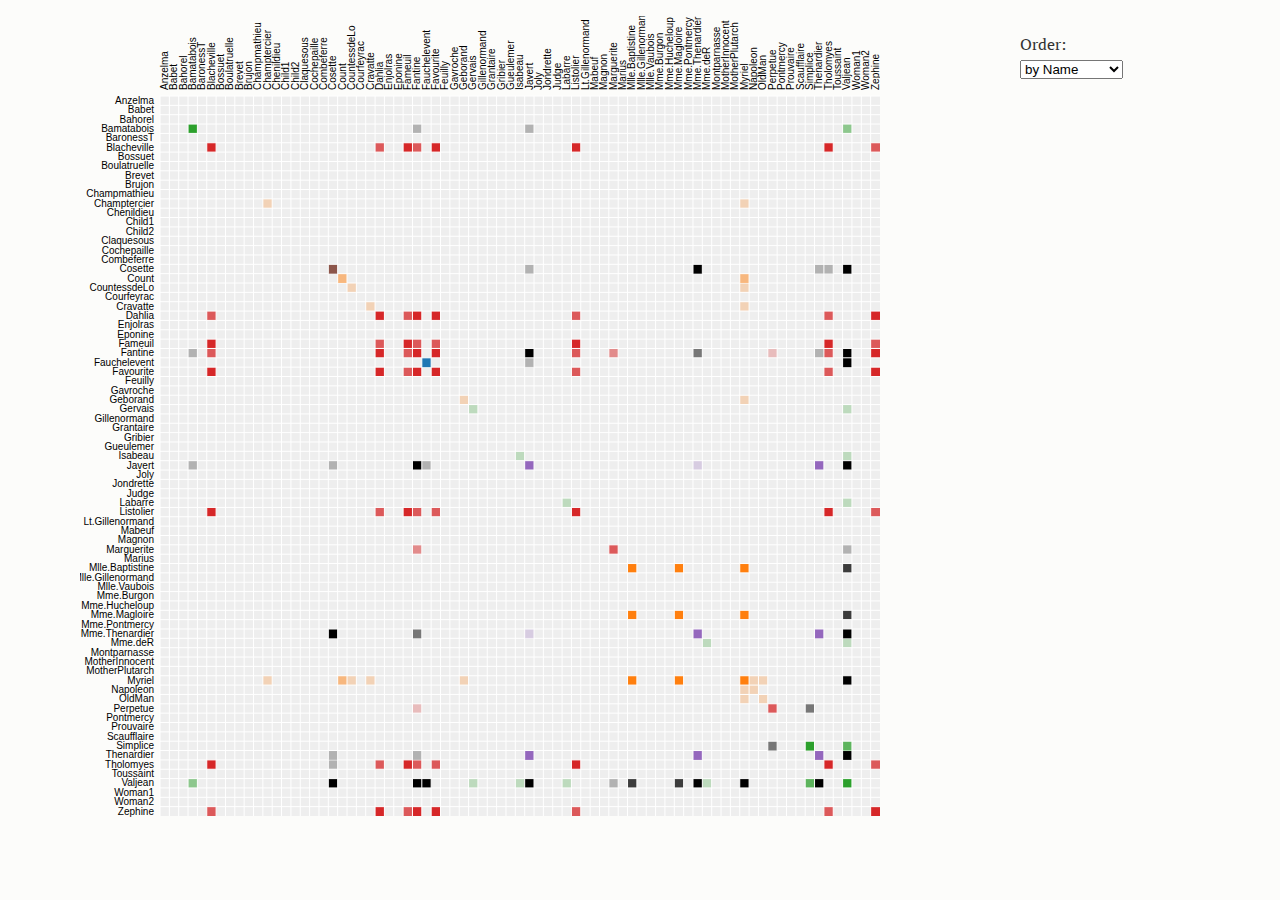
<file: _Archieve/sample/index.html>
<!DOCTYPE html>
<html class="ocks-org do-not-copy">
<meta charset="utf-8">
<title>Relationship Between Category and Policy in the Wikipedia Article for Deletion</title>
<link rel="stylesheet" type="text/css" href="style.css">
<script src="d3.v3.min.js" charset="utf-8"></script>
<p></p>
<script>
var margin = {top: 80, right: 0, bottom: 10, left: 80},
    width = 720,
    height = 720;

var x = d3.scale.ordinal().rangeBands([0, width]),
    z = d3.scale.linear().domain([0, 4]).clamp(true),
    c = d3.scale.category10().domain(d3.range(10));

var svg = d3.select("body").append("svg")
    .attr("width", width + margin.left + margin.right)
    .attr("height", height + margin.top + margin.bottom)
    .style("margin-left", -margin.left + "px")
  .append("g")
    .attr("transform", "translate(" + margin.left + "," + margin.top + ")");

d3.json("miserables.json", function(miserables) {
  var matrix = [],
      nodes = miserables.nodes,
      n = nodes.length;

  // Compute index per node.
  nodes.forEach(function(node, i) {
    node.index = i;
    node.count = 0;
    matrix[i] = d3.range(n).map(function(j) { return {x: j, y: i, z: 0}; });
  });

  // Convert links to matrix; count character occurrences.
  miserables.links.forEach(function(link) {
    matrix[link.source][link.target].z += link.value;
    matrix[link.target][link.source].z += link.value;
    matrix[link.source][link.source].z += link.value;
    matrix[link.target][link.target].z += link.value;
    nodes[link.source].count += link.value;
    nodes[link.target].count += link.value;
  });

  // Precompute the orders.
  var orders = {
    name: d3.range(n).sort(function(a, b) { return d3.ascending(nodes[a].name, nodes[b].name); }),
    count: d3.range(n).sort(function(a, b) { return nodes[b].count - nodes[a].count; }),
    group: d3.range(n).sort(function(a, b) { return nodes[b].group - nodes[a].group; })
  };

  // The default sort order.
  x.domain(orders.name);

  svg.append("rect")
      .attr("class", "background")
      .attr("width", width)
      .attr("height", height);

  var row = svg.selectAll(".row")
      .data(matrix)
    .enter().append("g")
      .attr("class", "row")
      .attr("transform", function(d, i) { return "translate(0," + x(i) + ")"; })
      .each(row);

  row.append("line")
      .attr("x2", width);

  row.append("text")
      .attr("x", -6)
      .attr("y", x.rangeBand() / 2)
      .attr("dy", ".32em")
      .attr("text-anchor", "end")
      .text(function(d, i) { return nodes[i].name; });

  var column = svg.selectAll(".column")
      .data(matrix)
    .enter().append("g")
      .attr("class", "column")
      .attr("transform", function(d, i) { return "translate(" + x(i) + ")rotate(-90)"; });

  column.append("line")
      .attr("x1", -width);

  column.append("text")
      .attr("x", 6)
      .attr("y", x.rangeBand() / 2)
      .attr("dy", ".32em")
      .attr("text-anchor", "start")
      .text(function(d, i) { return nodes[i].name; });

  function row(row) {
    var cell = d3.select(this).selectAll(".cell")
        .data(row.filter(function(d) { return d.z; }))
      .enter().append("rect")
        .attr("class", "cell")
        .attr("x", function(d) { return x(d.x); })
        .attr("width", x.rangeBand())
        .attr("height", x.rangeBand())
        .style("fill-opacity", function(d) { return z(d.z); })
        .style("fill", function(d) { return nodes[d.x].group == nodes[d.y].group ? c(nodes[d.x].group) : null; })
        .on("mouseover", mouseover)
        .on("mouseout", mouseout);
  }

  function mouseover(p) {
    d3.selectAll(".row text").classed("active", function(d, i) { return i == p.y; });
    d3.selectAll(".column text").classed("active", function(d, i) { return i == p.x; });
  }

  function mouseout() {
    d3.selectAll("text").classed("active", false);
  }

  d3.select("#order").on("change", function() {
    clearTimeout(timeout);
    order(this.value);
  });

  function order(value) {
    x.domain(orders[value]);

    var t = svg.transition().duration(2500);

    t.selectAll(".row")
        .delay(function(d, i) { return x(i) * 4; })
        .attr("transform", function(d, i) { return "translate(0," + x(i) + ")"; })
      .selectAll(".cell")
        .delay(function(d) { return x(d.x) * 4; })
        .attr("x", function(d) { return x(d.x); });

    t.selectAll(".column")
        .delay(function(d, i) { return x(i) * 4; })
        .attr("transform", function(d, i) { return "translate(" + x(i) + ")rotate(-90)"; });
  }

  var timeout = setTimeout(function() {
    order("group");
    d3.select("#order").property("selectedIndex", 2).node().focus();
  }, 5000);
});

</script>

<p style="float: right; width:100px;">Order: <select id="order">
  <option value="name">by Name</option>
  <option value="count">by Frequency</option>
  <option value="group">by Cluster</option>
</select>
</p>
</file>
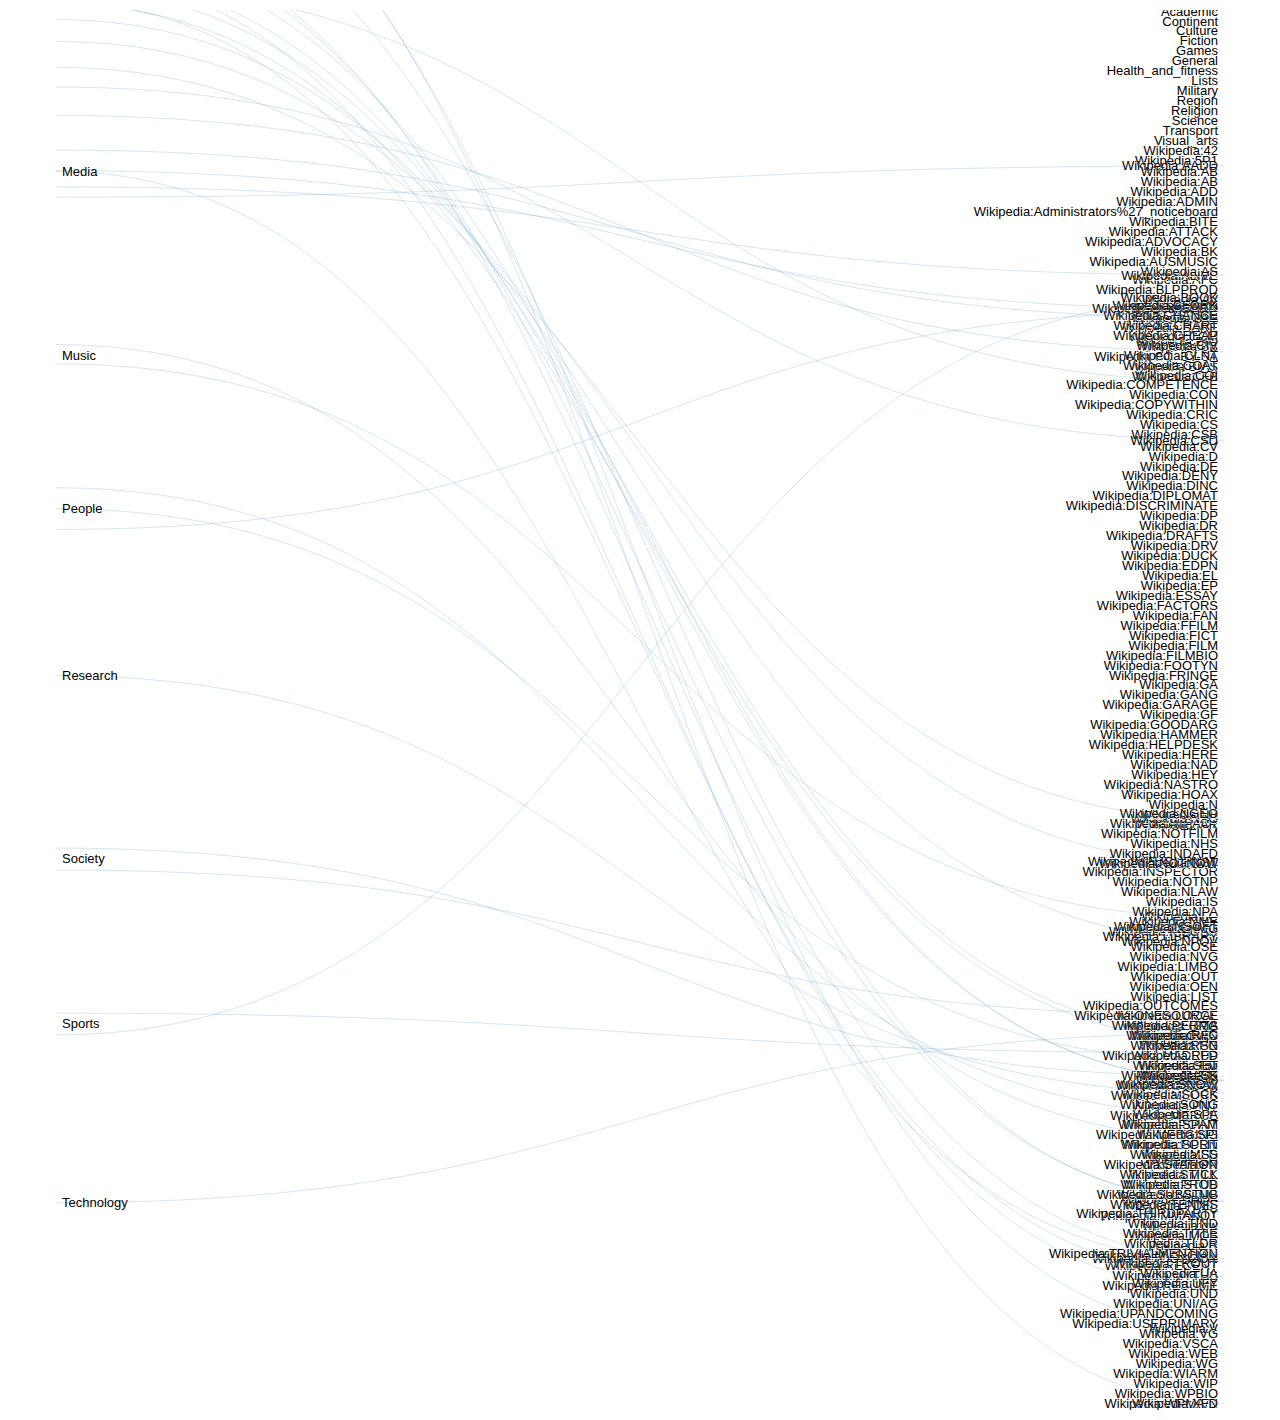
<file: _Archieve/sample2/index.html>
<!DOCTYPE html>
<html>
  <head>
    <meta charset="utf-8">
    <title>d3.chart.sankey (product demo)</title>
    <script src="d3.v3.min.js"></script>
    <script src="sankey.js"></script>
    <script src="d3.chart.min.js"></script>
    <script src="d3.chart.sankey.min.js"></script>
    <style>
      body {
        padding: 10px;
        min-width: 600px;
        max-width: 1200px;
        margin: auto;
      }
      #chart {
        height: 1400px;
        font: 13px sans-serif;
      }
      .node rect {
        fill-opacity: .9;
        shape-rendering: crispEdges;
        stroke-width: 0;
      }
      .node text {
        text-shadow: 0 1px 0 #fff;
      }
      .link {
        fill: none;
        stroke: #000;
        stroke-opacity: .2;
      }
    </style>
  </head>
  <body>
    <div id="chart"></div>

    <script>
     var x ;
     var color_random = d3.scale.category20c();
      var colors = {
            'environment':         '#edbd00',
            'social':              '#367d85',
            'animals':             '#97ba4c',
            'health':              '#f5662b',
            'research_ingredient': '#3f3e47',
            'fallback':            '#9f9fa3'
          };
      d3.json("afd.json", function(error, json) {
        x = json;
        var chart = d3.select("#chart").append("svg").chart("Sankey.Path");
        chart
          .name(label)
          .colorNodes(function(name, node) {
            
            return color_random(node);
            //return color(node, 1) || colors.fallback;
          })
          .colorLinks(function(link) {
            return color_random(link);
            return color(link.source, 4) || color(link.target, 1) || colors.fallback;
          })
          .nodeWidth(15)
          .nodePadding(10)
          .spread(true)
          .iterations(0)
          .draw(json);
        function label(node) {
          return node.name.replace(/\s*\(.*?\)$/, '');
        }
        function color(node, depth) {
          var id = node.id.replace(/(_score)?(_\d+)?$/, '');
          if (colors[id]) {
            return colors[id];
          } else if (depth > 0 && node.targetLinks && node.targetLinks.length == 1) {
            return color(node.targetLinks[0].source, depth-1);
          } else {
            return null;
          }
        }
      });
    </script>
  </body>
</html>
</file>
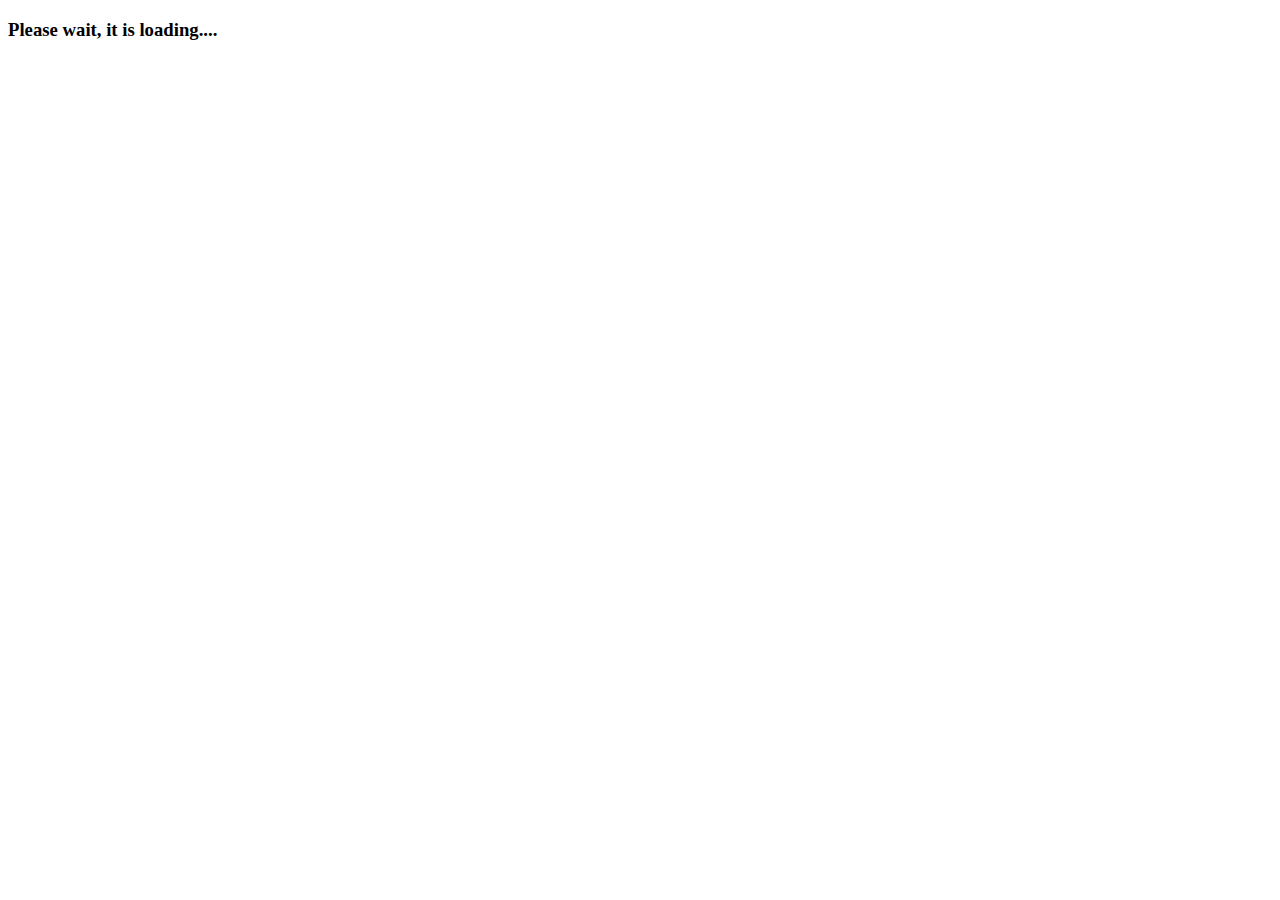
<file: oldview/checkData.html>
<!DOCTYPE html>
<html>
    <head>
        <meta charset="utf-8">
        <script src="http://d3js.org/d3.v3.min.js"></script>
        <style>
            .chart div {
                font: 10px sans-serif;
                background-color: steelblue;
                text-align: right;
                padding: 3px;
                margin: 1px;
                color: white;
            }
        </style>
    </head>
    <body>
    <h3 id="loadingMessage" >Please wait, it is loading....</h3>
    <div id="option">
        <!--input name="updateButton" type="button" value="Update" onclick="updateData();"/-->
    </div>
    <div class="chart"></div>
    <script>
			var data1 = [];
            getData();
            
            function getData()
            {
                d3.json("data1.php", function(error, data) {
                    data.forEach(function(d) {
                        data1.push(d.counter);
                    });
                    var loadingMessage = document.getElementById( 'loadingMessage' );
                    loadingMessage.parentNode.removeChild( loadingMessage );
                    updateData();
                });
            }
            
            function updateData()
            {
                d3.select("body").selectAll("p")
                .data(data1)
                .enter().append("p")
                .text(function(d) { return "I\'m number " + d + "!"; });
            }
        </script>
    </body>
</html>
</file>
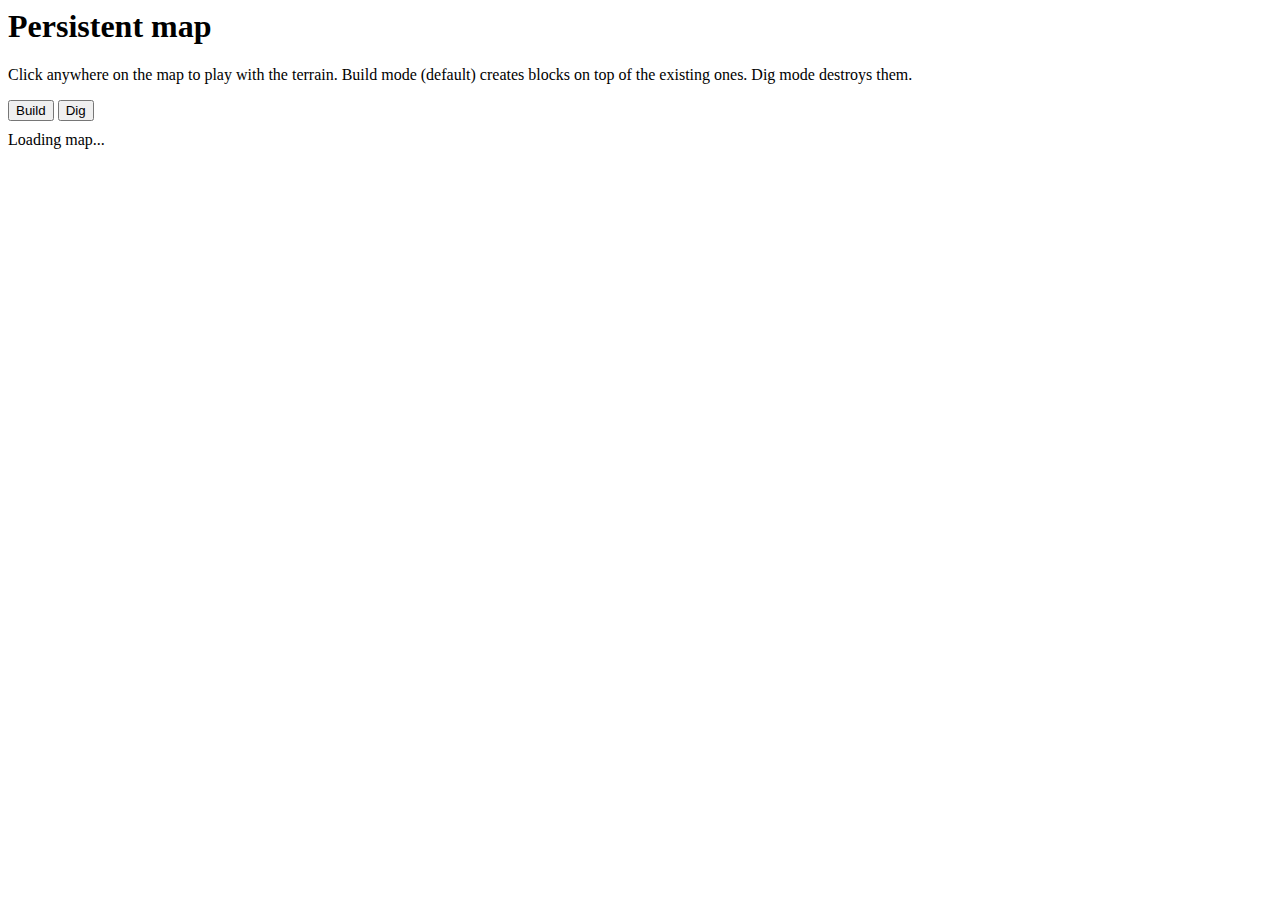
<file: oldview/Q3.html>
<html><head><meta http-equiv="Content-Type" content="text/html; charset=UTF-8">
		<script type="text/javascript" src="http://mbostock.github.com/d3/d3.js"></script>
		<link type="text/css" rel="stylesheet" href="http://www.jeromecukier.net/stuff/sql_map/sqlmap.css" />
		<link type="text/css" rel="stylesheet" href="http://www.jeromecukier.net/bootstrap/bootstrap.min.css" />
	</head>
	<body>
		<div class="container span9">
			<div class="content">
				<div class="page-header">
					<h1>Persistent map</h1>
					<p>Click anywhere on the map to play with the terrain. Build mode (default) creates blocks on top of the existing ones. Dig mode destroys them.</p>
				</div>
				<div class="row">
					<div class="span9">
					<button class="btn primary" id="build">Build</button>&nbsp;<button class="btn" id="dig">Dig</button>
					<div class="alert-message warning" id="loading" style="margin-top:10px">Loading map...</div>
					<div id="chart" style="height:537px"></div>
					</div>
				</div>
			</div>
		</div>
		<script type="text/javascript">
            var svg=d3.select("#chart").append("svg:svg");
            var build=1;
            
            var cScale=d3.scale.linear().domain([0,20,25,35,60,80,100]).range(["blue","lightblue","yellow","green","brown","grey","white"])
            
            var x=52,y=52,c=10;
            
            var data=d3.range(y).map(function(d) {return d3.range(x).map(function(e) {return 0;});})
            
            var buildBtn=d3.select("#build")
            	.on("click",function() {d3.selectAll("button").classed("primary",0);
            	d3.select(this).classed("primary",1);
            	build=1;})
            
            var buildBtn=d3.select("#dig")
            	.on("click",function() {d3.selectAll("button").classed("primary",0);
            	d3.select(this).classed("primary",1);
            	build=-1;})
            
            var grid=svg.append("svg:g").attr("width",(x*c)+"px").attr("height",(y*c)+"px").attr("transform","translate(0,17)").classed("grid",1);
            
            var rows=grid.selectAll(".row").data(d3.range(y)).enter().append("svg:g").classed("row",1)
            	.attr("transform",function(i) {return "translate(0,"+(c*i)+")";})
            
            var cells=rows.selectAll(".cell").data(function(i) {return d3.range(x).map(function(d) {return [i,d];});}).enter().append("svg:rect").classed("cell",1)
            	.attr("transform",function(d) {return "translate("+(c*d[1])+",0)";})
            	.attr("class",function(d) {return "cell r" + d[0]+  " c" + d[1];})
            	.attr("width",c).attr("height",c)
            	.style("fill","white")
            	.on("click", function(d) {clickme(d);})
            	
            d3.text("http://www.jeromecukier.net/stuff/sql_map/mapread.php", function(txt) {
            	d3.selectAll("#loading").remove();
            	txt.split("\n").forEach(function(line,i) {
            		line.split(",").forEach(function(d,j) {
            			data[i][j]=parseFloat(d);
            			d3.selectAll(".r"+i+".c"+j).style("fill",function() {return cScale(data[i][j]);});
            		})
            	});
            })
            	
            function clickme(d) {
            	var r=d[0],c=d[1];
            	update(r,c,5);
            	update(r+1,c,2);
            	update(r-1,c,2);
            	update(r,c+1,2);
            	update(r,c-1,2);
            	}
            
            function update(r,c,v) {
            	if(r>=0 && r<y && c>=0 && c<x) {
            		data[r][c]=d3.max([d3.min([100,data[r][c]+v*build]),0]);
            		d3.selectAll(".r"+r+".c"+c).style("fill",function() {return cScale(data[r][c]);});
            		d3.text("mapupdate.php?height="+data[r][c]+"&col="+c+"&row="+r,function() {console.log("cell on row "+r+" and col"+c+" updated to "+data[r][c]);});
            	}
            }
        </script>
</body>
</html>
</file>
<file: _Archieve/sample/style.css>
/* Copyright 2013 Michael Bostock. All rights reserved. Do not copy. */

@import url(//fonts.googleapis.com/css?family=PT+Serif|PT+Serif:b|PT+Serif:i|PT+Sans|PT+Sans:b);

html {
  min-width: 1040px;
}

.ocks-org body {
  background: #fcfcfa;
  color: #333;
  font-family: "PT Serif", serif;
  margin: 1em auto 4em auto;
  position: relative;
  width: 960px;
}

.ocks-org header,
.ocks-org footer,
.ocks-org aside,
.ocks-org h1,
.ocks-org h2,
.ocks-org h3,
.ocks-org h4 {
  font-family: "PT Sans", sans-serif;
}

.ocks-org h1,
.ocks-org h2,
.ocks-org h3,
.ocks-org h4 {
  color: #000;
}

.ocks-org header,
.ocks-org footer {
  color: #636363;
}

h1 {
  font-size: 64px;
  font-weight: 300;
  letter-spacing: -2px;
  margin: .3em 0 .1em 0;
}

h2 {
  margin-top: 2em;
}

h1, h2 {
  text-rendering: optimizeLegibility;
}

h2 a[name],
h2 a[id] {
  color: #ccc;
  right: 100%;
  padding: 0 .3em;
  position: absolute;
}

header,
footer {
  font-size: small;
}

.ocks-org header aside,
.ocks-org footer aside {
  float: left;
  margin-right: .5em;
}

.ocks-org header aside:after,
.ocks-org footer aside:after {
  padding-left: .5em;
  content: "/";
}

footer {
  margin-top: 8em;
}

h1 ~ aside {
  font-size: small;
  right: 0;
  position: absolute;
  width: 180px;
}

.attribution {
  font-size: small;
  margin-bottom: 2em;
}

body > p, li > p {
  line-height: 1.5em;
}

body > p {
  width: 720px;
}

body > blockquote {
  width: 640px;
}

blockquote q {
  display: block;
  font-style: oblique;
}

ul {
  padding: 0;
}

li {
  width: 690px;
  margin-left: 30px;
}

a {
  color: steelblue;
}

a:not(:hover) {
  text-decoration: none;
}

pre, code, textarea {
  font-family: "Menlo", monospace;
}

code {
  line-height: 1em;
}

textarea {
  font-size: 100%;
}

body > pre {
  border-left: solid 2px #ccc;
  padding-left: 18px;
  margin: 2em 0 2em -20px;
}

.html .value,
.javascript .string,
.javascript .regexp {
  color: #756bb1;
}

.html .tag,
.css .tag,
.javascript .keyword {
  color: #3182bd;
}

.comment {
  color: #636363;
}

.html .doctype,
.javascript .number {
  color: #31a354;
}

.html .attribute,
.css .attribute,
.javascript .class,
.javascript .special {
  color: #e6550d;
}

svg {
  font: 10px sans-serif;
}

.axis path, .axis line {
  fill: none;
  stroke: #000;
  shape-rendering: crispEdges;
}

sup, sub {
  line-height: 0;
}

q:before {
  content: "“";
}

q:after {
  content: "”";
}

blockquote q {
  line-height: 1.5em;
  display: inline;
}

blockquote q:before,
blockquote q:after {
  content: "";
}


.background {
  fill: #eee;
}

line {
  stroke: #fff;
}

text.active {
  fill: red;
}
</file>
